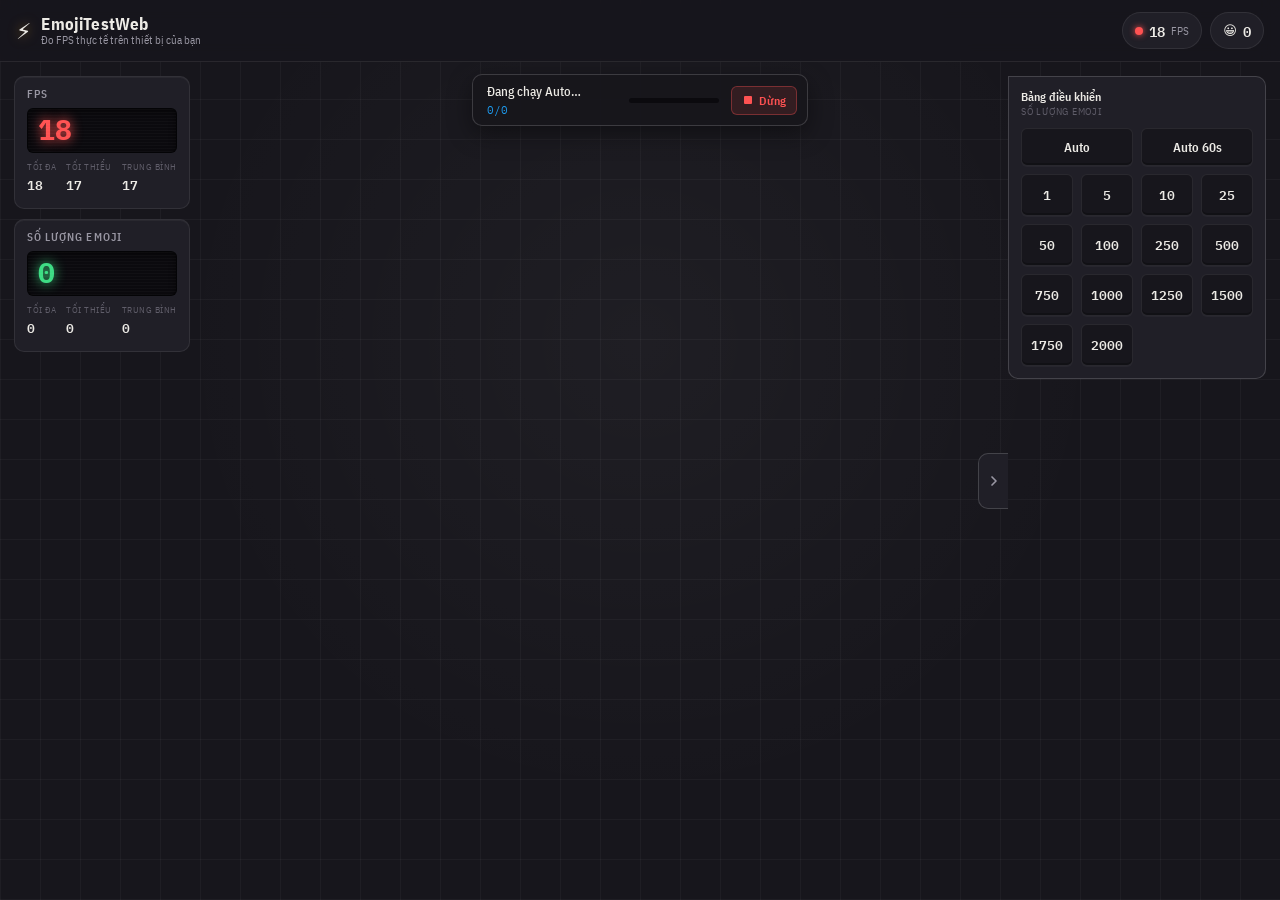
<file: index.html>
<!DOCTYPE html>
<html lang="vi">
<head>
<meta charset="UTF-8" />
<meta name="viewport" content="width=device-width, initial-scale=1, maximum-scale=1, user-scalable=no, viewport-fit=cover" />
<meta name="theme-color" content="#0b0a0e" />
<meta name="description" content="EmojiTestWeb — công cụ đo FPS thực tế khi render hàng loạt Emoji trên trình duyệt của bạn." />
<title>EmojiTestWeb — Đo hiệu năng render Emoji</title>
<link rel="icon" href="data:image/svg+xml,%3Csvg xmlns='http://www.w3.org/2000/svg' viewBox='0 0 100 100'%3E%3Ctext y='.9em' font-size='90'%3E%E2%9A%A1%3C/text%3E%3C/svg%3E" />
<link rel="preconnect" href="https://fonts.googleapis.com">
<link rel="preconnect" href="https://fonts.gstatic.com" crossorigin>
<link href="https://fonts.googleapis.com/css2?family=IBM+Plex+Mono:wght@500;600;700&family=IBM+Plex+Sans+Condensed:wght@400;500;600;700&display=swap" rel="stylesheet">
<link rel="stylesheet" href="style.css" />
</head>
<body>
<div class="app" id="app">

  <canvas id="stage" aria-hidden="true"></canvas>

  <header class="topbar">
    <div class="brand">
      <span class="brand-icon">⚡</span>
      <div class="brand-text">
        <span class="brand-name">EmojiTestWeb</span>
        <span class="brand-sub">Đo FPS thực tế trên thiết bị của bạn</span>
      </div>
    </div>
    <div class="live-pills">
      <div class="pill pill-fps" id="pillFps">
        <span class="pill-dot" id="fpsDot"></span>
        <span class="pill-value mono" id="fpsLive">0</span>
        <span class="pill-unit">FPS</span>
      </div>
      <div class="pill pill-count">
        <span class="pill-emoji">😀</span>
        <span class="pill-value mono" id="countLive">0</span>
      </div>
    </div>
  </header>

  <div class="auto-banner" id="autoBanner" hidden>
    <div class="auto-banner-main">
      <span class="auto-banner-text" id="autoBannerText">Đang chạy Auto…</span>
      <span class="auto-banner-step mono" id="autoBannerStep">0/0</span>
    </div>
    <div class="auto-banner-meter" aria-hidden="true">
      <div class="auto-banner-meter-fill" id="autoProgressFill"></div>
    </div>
    <button class="stop-btn" id="autoStopBtn" type="button" aria-label="Dừng Auto">
      <svg viewBox="0 0 24 24" width="12" height="12"><rect x="4" y="4" width="16" height="16" rx="2" fill="currentColor"/></svg>
      Dừng
    </button>
  </div>

  <section class="readouts" aria-label="Thống kê đo lường">
    <div class="meter">
      <h3 class="meter-title">FPS</h3>
      <div class="screen">
        <span class="screen-value mono" id="fpsCurrent">0</span>
      </div>
      <div class="meter-sub">
        <div class="sub-stat"><label>Tối đa</label><span class="mono" id="fpsMax">0</span></div>
        <div class="sub-stat"><label>Tối thiểu</label><span class="mono" id="fpsMin">0</span></div>
        <div class="sub-stat"><label>Trung bình</label><span class="mono" id="fpsAvg">0</span></div>
      </div>
    </div>
    <div class="meter">
      <h3 class="meter-title">Số lượng Emoji</h3>
      <div class="screen">
        <span class="screen-value mono" id="countCurrent">0</span>
      </div>
      <div class="meter-sub">
        <div class="sub-stat"><label>Tối đa</label><span class="mono" id="countMax">0</span></div>
        <div class="sub-stat"><label>Tối thiểu</label><span class="mono" id="countMin">0</span></div>
        <div class="sub-stat"><label>Trung bình</label><span class="mono" id="countAvg">0</span></div>
      </div>
    </div>
  </section>

  <aside class="control-panel" id="controlPanel">
    <button class="latch" id="collapseBtn" type="button" aria-label="Thu gọn / Mở rộng bảng điều khiển" aria-expanded="true">
      <svg id="latchIcon" viewBox="0 0 24 24" width="16" height="16"><polyline points="9 18 15 12 9 6" fill="none" stroke="currentColor" stroke-width="2.5" stroke-linecap="round" stroke-linejoin="round"/></svg>
    </button>
    <div class="control-inner">
      <div class="control-header">
        <span>Bảng điều khiển</span>
        <span class="control-header-hint">Số lượng Emoji</span>
      </div>
      <div class="btn-grid" id="btnGrid"></div>
    </div>
  </aside>

</div>
<script src="script.js"></script>
</body>
</html>
</file>
<file: style.css>
/* ==========================================================================
   EmojiTestWeb — instrument-panel design system
   Chassis (graphite) + recessed LCD readouts + mono digit type
   ========================================================================== */

:root {
  --chassis: #17161c;
  --chassis-raised: #201f27;
  --chassis-raised-hi: #29282f;
  --screen-bg: #0b0a0e;
  --ink: #edebe6;
  --ink-dim: #9997a3;
  --ink-faint: #5f5d69;
  --accent: #1d9bf0;
  --accent-soft: rgba(29, 155, 240, 0.16);
  --good: #3ddc84;
  --warn: #ffb020;
  --bad: #ff5252;
  --border: rgba(255, 255, 255, 0.08);
  --border-strong: rgba(255, 255, 255, 0.16);
  --radius-sm: 6px;
  --radius-md: 10px;
  --radius-lg: 16px;
  --font-ui: 'IBM Plex Sans Condensed', system-ui, -apple-system, sans-serif;
  --font-mono: 'IBM Plex Mono', ui-monospace, 'SF Mono', monospace;
  --header-h: 62px;
}

* { box-sizing: border-box; }
html, body {
  margin: 0;
  padding: 0;
  width: 100%;
  height: 100vh;
  height: 100dvh;
  overflow: hidden;
  overscroll-behavior: none;
  background: var(--chassis);
  color: var(--ink);
  font-family: var(--font-ui);
  -webkit-tap-highlight-color: transparent;
}
button {
  font-family: inherit;
  margin: 0;
  padding: 0;
  border: none;
  background: none;
  color: inherit;
  -webkit-appearance: none;
  appearance: none;
}
.mono { font-family: var(--font-mono); font-variant-numeric: tabular-nums; letter-spacing: 0.01em; }

@media (prefers-reduced-motion: reduce) {
  *, *::before, *::after { transition-duration: 0.001ms !important; animation-duration: 0.001ms !important; }
}

/* ---------- app shell ---------- */
.app {
  position: relative;
  width: 100%;
  height: 100%;
  overflow: hidden;
}

#stage {
  position: absolute;
  inset: 0;
  width: 100%;
  height: 100%;
  display: block;
  background:
    radial-gradient(circle at 50% 38%, rgba(255,255,255,0.035), transparent 55%),
    repeating-linear-gradient(0deg, rgba(255,255,255,0.035) 0 1px, transparent 1px 40px),
    repeating-linear-gradient(90deg, rgba(255,255,255,0.035) 0 1px, transparent 1px 40px),
    var(--chassis);
}

/* ---------- header ---------- */
.topbar {
  position: absolute;
  top: 0; left: 0; right: 0;
  height: var(--header-h);
  display: flex;
  align-items: center;
  justify-content: space-between;
  padding: 0 16px;
  background: rgba(23, 22, 28, 0.86);
  backdrop-filter: blur(10px);
  border-bottom: 1px solid var(--border);
  z-index: 30;
}
.brand { display: flex; align-items: center; gap: 10px; min-width: 0; }
.brand-icon {
  font-size: 22px;
  filter: drop-shadow(0 0 6px rgba(255, 176, 32, 0.5));
  flex-shrink: 0;
}
.brand-text { display: flex; flex-direction: column; min-width: 0; line-height: 1.15; }
.brand-name {
  font-weight: 700;
  font-size: 17px;
  letter-spacing: 0.01em;
  white-space: nowrap;
}
.brand-sub {
  font-size: 10.5px;
  color: var(--ink-dim);
  white-space: nowrap;
  overflow: hidden;
  text-overflow: ellipsis;
}

.live-pills { display: flex; gap: 8px; flex-shrink: 0; }
.pill {
  display: flex;
  align-items: center;
  gap: 6px;
  background: var(--chassis-raised);
  border: 1px solid var(--border);
  border-radius: 999px;
  padding: 6px 12px;
  font-size: 13px;
}
.pill-value { font-weight: 600; font-size: 14px; min-width: 1ch; }
.pill-unit { color: var(--ink-dim); font-size: 10.5px; }
.pill-emoji { font-size: 13px; }
.pill-dot {
  width: 8px; height: 8px; border-radius: 50%;
  background: var(--good);
  box-shadow: 0 0 6px var(--good);
  transition: background-color 0.25s ease, box-shadow 0.25s ease;
}

/* ---------- auto banner ---------- */
.auto-banner {
  position: absolute;
  top: calc(var(--header-h) + 12px);
  left: 50%;
  transform: translateX(-50%);
  z-index: 25;
  display: flex;
  align-items: center;
  gap: 12px;
  background: rgba(23, 22, 28, 0.92);
  border: 1px solid var(--border-strong);
  border-radius: var(--radius-md);
  padding: 8px 10px 8px 14px;
  box-shadow: 0 8px 24px rgba(0,0,0,0.4);
  max-width: min(92vw, 460px);
}
.auto-banner-main { display: flex; flex-direction: column; gap: 4px; min-width: 130px; }
.auto-banner-text { font-size: 12.5px; font-weight: 500; }
.auto-banner-step { font-size: 10.5px; color: var(--accent); }
.auto-banner-meter {
  width: 90px; height: 5px;
  background: var(--screen-bg);
  border-radius: 3px;
  overflow: hidden;
  flex-shrink: 0;
}
.auto-banner-meter-fill {
  height: 100%;
  width: 0%;
  background: linear-gradient(90deg, var(--accent), var(--good));
  transition: width 0.2s linear;
}
.stop-btn {
  display: flex; align-items: center; gap: 5px;
  background: rgba(255, 82, 82, 0.12);
  color: var(--bad);
  border: 1px solid rgba(255, 82, 82, 0.35);
  border-radius: var(--radius-sm);
  padding: 6px 10px;
  font-size: 12px;
  font-weight: 600;
  cursor: pointer;
  flex-shrink: 0;
  transition: background-color 0.15s ease;
}
.stop-btn:hover { background: rgba(255, 82, 82, 0.22); }

/* ---------- readout meters (FPS / count) ---------- */
.readouts {
  position: absolute;
  top: calc(var(--header-h) + 14px);
  left: 14px;
  z-index: 20;
  display: flex;
  flex-direction: column;
  gap: 10px;
  width: 176px;
}
.meter {
  background: var(--chassis-raised);
  border: 1px solid var(--border);
  border-radius: var(--radius-md);
  padding: 10px 12px 12px;
  box-shadow: inset 0 1px 0 rgba(255,255,255,0.04);
}
.meter-title {
  margin: 0 0 7px;
  font-size: 10.5px;
  font-weight: 600;
  letter-spacing: 0.1em;
  text-transform: uppercase;
  color: var(--ink-dim);
}
.screen {
  background: var(--screen-bg);
  border: 1px solid rgba(0,0,0,0.6);
  border-radius: var(--radius-sm);
  padding: 6px 10px;
  box-shadow: inset 0 2px 6px rgba(0,0,0,0.55);
  margin-bottom: 8px;
  position: relative;
  overflow: hidden;
}
.screen::before {
  content: '';
  position: absolute;
  inset: 0;
  background: repeating-linear-gradient(0deg, rgba(255,255,255,0.025) 0 1px, transparent 1px 3px);
  pointer-events: none;
}
.screen-value {
  font-size: 28px;
  font-weight: 700;
  color: var(--good);
  text-shadow: 0 0 12px currentColor;
  transition: color 0.25s ease;
  line-height: 1.1;
}
.meter-sub {
  display: flex;
  justify-content: space-between;
  gap: 4px;
}
.sub-stat {
  display: flex;
  flex-direction: column;
  align-items: flex-start;
  gap: 2px;
  min-width: 0;
}
.sub-stat label {
  font-size: 9px;
  color: var(--ink-faint);
  text-transform: uppercase;
  letter-spacing: 0.06em;
  white-space: nowrap;
}
.sub-stat span {
  font-size: 12.5px;
  font-weight: 600;
  color: var(--ink);
}

/* ---------- control panel (preset keypad) ---------- */
.control-panel {
  position: absolute;
  top: calc(var(--header-h) + 14px);
  right: 14px;
  bottom: 14px;
  z-index: 20;
  display: flex;
  align-items: flex-start;
  max-height: calc(100% - var(--header-h) - 28px);
}
.latch {
  order: 1;
  width: 30px;
  align-self: center;
  height: 56px;
  background: var(--chassis-raised);
  border: 1px solid var(--border-strong);
  border-right: none;
  border-radius: var(--radius-md) 0 0 var(--radius-md);
  color: var(--ink-dim);
  display: flex;
  align-items: center;
  justify-content: center;
  cursor: pointer;
  flex-shrink: 0;
}
.latch svg { transition: transform 0.25s ease; }
.control-panel.collapsed .latch svg { transform: rotate(180deg); }
.latch:hover { color: var(--ink); }

.control-inner {
  order: 2;
  width: 258px;
  max-width: 258px;
  background: var(--chassis-raised);
  border: 1px solid var(--border-strong);
  border-radius: 0 var(--radius-md) var(--radius-md) var(--radius-md);
  padding: 12px;
  overflow-y: auto;
  overflow-x: hidden;
  transition: width 0.28s ease, padding 0.28s ease, opacity 0.2s ease;
  max-height: 100%;
}
.control-panel.collapsed .control-inner {
  width: 0;
  max-width: 0;
  padding-left: 0;
  padding-right: 0;
  opacity: 0;
  pointer-events: none;
  border-width: 1px 0;
}

.control-header {
  display: flex;
  flex-direction: column;
  gap: 1px;
  margin-bottom: 10px;
  font-size: 12px;
  font-weight: 600;
  white-space: nowrap;
}
.control-header-hint {
  font-size: 9.5px;
  font-weight: 400;
  color: var(--ink-faint);
  text-transform: uppercase;
  letter-spacing: 0.08em;
}

.auto-row { display: flex; gap: 8px; margin-bottom: 8px; }
.number-grid {
  display: grid;
  grid-template-columns: repeat(4, 1fr);
  gap: 8px;
}

.preset-btn {
  position: relative;
  background: var(--chassis);
  border: 1px solid var(--border);
  border-radius: var(--radius-sm);
  color: var(--ink);
  padding: 9px 4px;
  font-size: 13px;
  font-weight: 600;
  font-family: var(--font-mono);
  text-align: center;
  cursor: pointer;
  box-shadow: 0 1px 0 rgba(255,255,255,0.03), inset 0 -2px 0 rgba(0,0,0,0.25);
  transition: background-color 0.15s ease, border-color 0.15s ease, transform 0.1s ease;
  white-space: nowrap;
}
.preset-btn:active { transform: translateY(1px); }
.preset-btn:hover { background: var(--chassis-raised-hi); }
.preset-btn.special-btn {
  flex: 1;
  font-family: var(--font-ui);
  font-size: 12.5px;
  padding: 10px 6px;
}
.preset-btn.active {
  border-color: var(--accent);
  background: var(--accent-soft);
}
.check-icon {
  position: absolute;
  top: -6px;
  right: -6px;
  width: 16px;
  height: 16px;
  border-radius: 50%;
  background: var(--accent);
  box-shadow: 0 0 0 2px var(--chassis-raised), 0 0 8px rgba(29,155,240,0.7);
  opacity: 0;
  transform: scale(0.4);
  transition: opacity 0.2s ease, transform 0.2s cubic-bezier(0.34, 1.56, 0.64, 1);
  background-image: url("data:image/svg+xml,%3Csvg xmlns='http://www.w3.org/2000/svg' viewBox='0 0 24 24' fill='none' stroke='white' stroke-width='3.5' stroke-linecap='round' stroke-linejoin='round'%3E%3Cpolyline points='20 6 9 17 4 12'/%3E%3C/svg%3E");
  background-repeat: no-repeat;
  background-position: center;
  background-size: 9px;
}
.preset-btn.active .check-icon { opacity: 1; transform: scale(1); }

/* ---------- focus ---------- */
button:focus-visible {
  outline: 2px solid var(--accent);
  outline-offset: 2px;
}

/* ---------- responsive: tablet ---------- */
@media (max-width: 980px) {
  .readouts { width: 152px; }
  .control-inner { width: 224px; max-width: 224px; }
  .screen-value { font-size: 24px; }
}

/* ---------- responsive: mobile ---------- */
@media (max-width: 720px) {
  :root { --header-h: 56px; }
  .brand-sub { display: none; }
  .brand-icon { font-size: 19px; }
  .brand-name { font-size: 15px; }
  .pill { padding: 5px 9px; font-size: 12px; }
  .pill-value { font-size: 13px; }

  .readouts {
    top: calc(var(--header-h) + 8px);
    left: 8px;
    right: 8px;
    width: auto;
    flex-direction: row;
  }
  .meter { flex: 1; padding: 8px 9px 9px; }
  .meter-title { font-size: 9px; margin-bottom: 5px; }
  .screen { padding: 4px 8px; margin-bottom: 6px; }
  .screen-value { font-size: 20px; }
  .sub-stat label { font-size: 8px; }
  .sub-stat span { font-size: 11px; }

  .auto-banner {
    top: auto;
    bottom: 190px;
    max-width: calc(100vw - 16px);
  }

  /* control panel becomes a bottom sheet */
  .control-panel {
    top: auto;
    right: 0;
    left: 0;
    bottom: 0;
    max-height: 72vh;
    max-height: 72dvh;
    flex-direction: column;
    align-items: stretch;
  }
  .latch {
    order: 0;
    width: 100%;
    height: 26px;
    align-self: stretch;
    border-radius: var(--radius-md) var(--radius-md) 0 0;
    border: 1px solid var(--border-strong);
    border-bottom: none;
  }
  .latch svg { transform: rotate(90deg); }
  .control-panel.collapsed .latch svg { transform: rotate(-90deg); }
  .control-inner {
    order: 1;
    width: 100%;
    max-width: 100%;
    border-radius: 0;
    max-height: 60vh;
    max-height: 60dvh;
    transition: max-height 0.28s ease, padding 0.28s ease, opacity 0.2s ease;
  }
  .control-panel.collapsed .control-inner {
    width: 100%;
    max-width: 100%;
    max-height: 0;
    padding-top: 0;
    padding-bottom: 0;
    border-width: 0 1px;
  }
  .number-grid { grid-template-columns: repeat(4, 1fr); gap: 7px; }
  .preset-btn { padding: 11px 4px; font-size: 13px; }
}

@media (max-width: 380px) {
  .readouts { flex-direction: column; }
}
</file>
